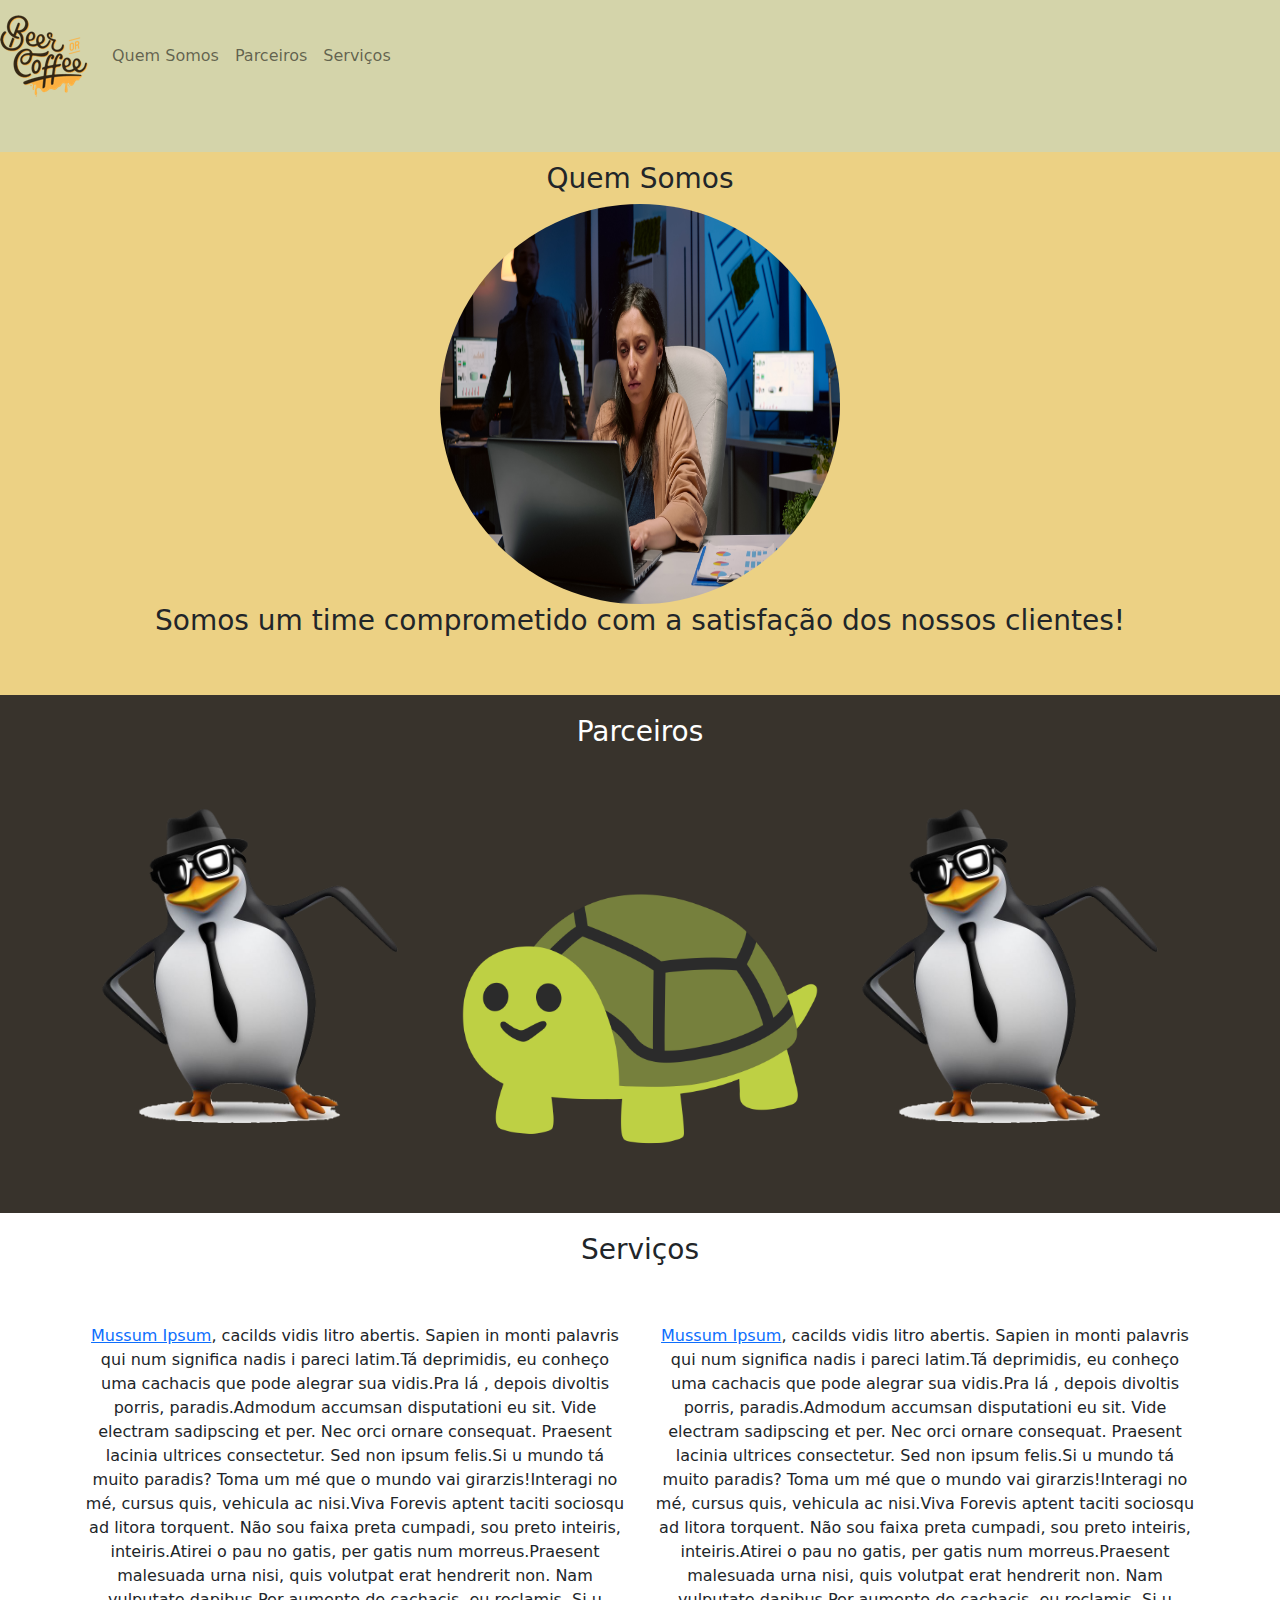
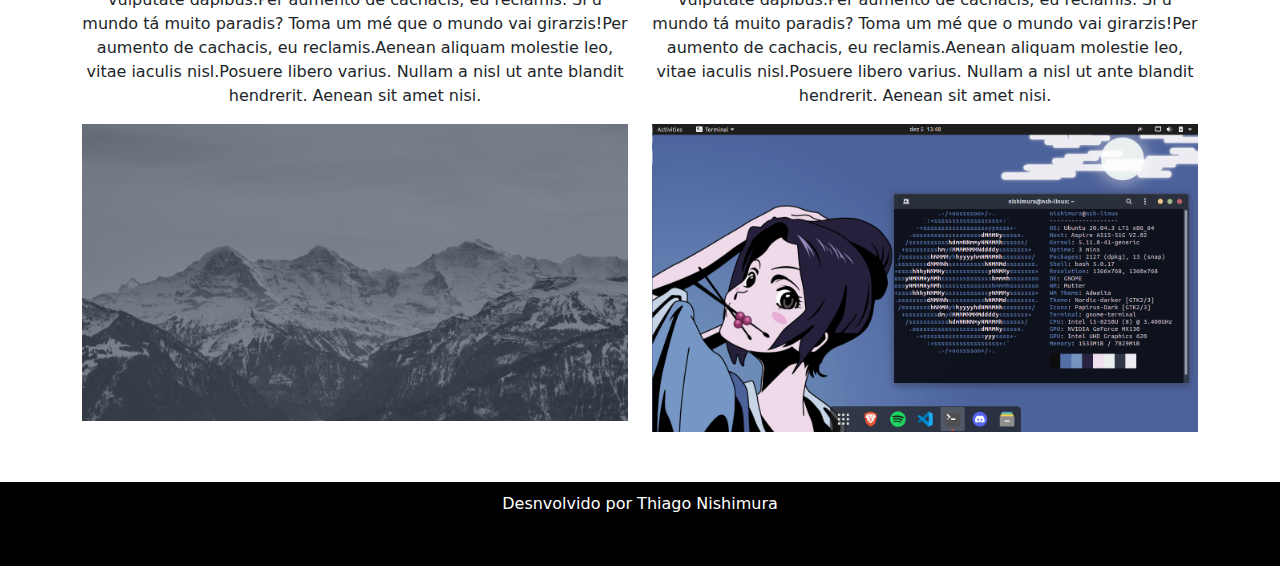
<file: modulo_bootstrap/index.html>
<!DOCTYPE html>
<html lang="pt-br">
    <head>
        <title> Minha pagina </title>
        <meta charset="utf-8">
        <link rel="stylesheet"  href="bootstrap/css/bootstrap.min.css">
        <link rel="stylesheet" href="css/style.css">
    </head>
    <body>
        <nav class="navbar navbar-expand-lg navbar-light margin">
            <a class="navbar-brand" href="#">
                <img src="img/logo-beerorcoffee-dark.png" swidth="100" height="auto">
            </a>
            <div class="collapse navbar-collapse">
                <ul class="navbar-nav">
                    <li class="nav-item">
                        <a class="nav-link" href="#quemsomos">Quem Somos</a>
                    </li>
                    <li class="nav-item">
                        <a class="nav-link" href="#parceiros">Parceiros</a>
                    </li>
                    <li class="nav-item">
                        <a class="nav-link" href="#servicos">Serviços</a>
                    </li>
                </ul>
            </div>
        </nav>
        <section id="quemsomos">
            <div class="container-fluid quem-somos text-center margin">
                <h3>Quem Somos</h3>
                <img src="img/workaholic-tired-businesswoman-typing-financial-statistics-on-laptop.jpg" class="rounded-circle" width="400" height="400">
                <h3>Somos um time comprometido com a satisfação dos nossos clientes!</h3>
            </div>
        </section>

        <section id="parceiros">
            <div class="container-fluid margin text-center parceiros">
                <h3 class="margin">Parceiros</h3>
                <div class="container">
                    <div class="row">
                        <div class="col-lg-4">
                            <img src="img/favpng_penguin-3d-rendering-stock-photography-3d-computer-graphics-royalty-free (copy).png" width="100%">

                        </div>
                        <div class="col-lg-4">
                            <img src="img/emoji-clipart-turtle-1.png" width="100%">

                        </div>
                        <div class="col-lg-4">
                            <img src="img/favpng_penguin-3d-rendering-stock-photography-3d-computer-graphics-royalty-free (copy).png" width="100%">

                        </div>
                    </div>
                </div>
            </div>
        </section>
        <section id="servicos">
            <div class="container-fluid text-center margin servicos">
                <h3 class="margin">Serviços</h3>
                <div class="container">
                    <div class="row">
                        <div class="col-lg-6">
                            <p calss="content">
                                <a href="https://mussumipsum.com/" target="_blank">Mussum Ipsum</a>,  cacilds vidis litro abertis. Sapien in monti palavris qui num significa nadis i pareci latim.Tá deprimidis, eu conheço uma cachacis que pode alegrar sua vidis.Pra lá , depois divoltis porris, paradis.Admodum accumsan disputationi eu sit. Vide electram sadipscing et per.
            
                                Nec orci ornare consequat. Praesent lacinia ultrices consectetur. Sed non ipsum felis.Si u mundo tá muito paradis? Toma um mé que o mundo vai girarzis!Interagi no mé, cursus quis, vehicula ac nisi.Viva Forevis aptent taciti sociosqu ad litora torquent.
                                
                                Não sou faixa preta cumpadi, sou preto inteiris, inteiris.Atirei o pau no gatis, per gatis num morreus.Praesent malesuada urna nisi, quis volutpat erat hendrerit non. Nam vulputate dapibus.Per aumento de cachacis, eu reclamis.
                                
                                Si u mundo tá muito paradis? Toma um mé que o mundo vai girarzis!Per aumento de cachacis, eu reclamis.Aenean aliquam molestie leo, vitae iaculis nisl.Posuere libero varius. Nullam a nisl ut ante blandit hendrerit. Aenean sit amet nisi.
                            </p>
                            <img src="img/wallpaper.jpeg" width="100%">
                        </div>
                        <div class="col-lg-6">
                            <p calss="content">
                                <a href="https://mussumipsum.com/" target="_blank">Mussum Ipsum</a>,  cacilds vidis litro abertis. Sapien in monti palavris qui num significa nadis i pareci latim.Tá deprimidis, eu conheço uma cachacis que pode alegrar sua vidis.Pra lá , depois divoltis porris, paradis.Admodum accumsan disputationi eu sit. Vide electram sadipscing et per.
            
                                Nec orci ornare consequat. Praesent lacinia ultrices consectetur. Sed non ipsum felis.Si u mundo tá muito paradis? Toma um mé que o mundo vai girarzis!Interagi no mé, cursus quis, vehicula ac nisi.Viva Forevis aptent taciti sociosqu ad litora torquent.
                                
                                Não sou faixa preta cumpadi, sou preto inteiris, inteiris.Atirei o pau no gatis, per gatis num morreus.Praesent malesuada urna nisi, quis volutpat erat hendrerit non. Nam vulputate dapibus.Per aumento de cachacis, eu reclamis.
                                
                                Si u mundo tá muito paradis? Toma um mé que o mundo vai girarzis!Per aumento de cachacis, eu reclamis.Aenean aliquam molestie leo, vitae iaculis nisl.Posuere libero varius. Nullam a nisl ut ante blandit hendrerit. Aenean sit amet nisi.
                            </p>
                            <img src="img/my_desktop.png" width="100%">
                        </div>
                    </div>
                </div>
            </div>
        </section>
        <footer>
            <p class="container-fluid text-center bg-footer margin">Desnvolvido por Thiago Nishimura</p>
        </footer>

    </body>
</html>
</file>
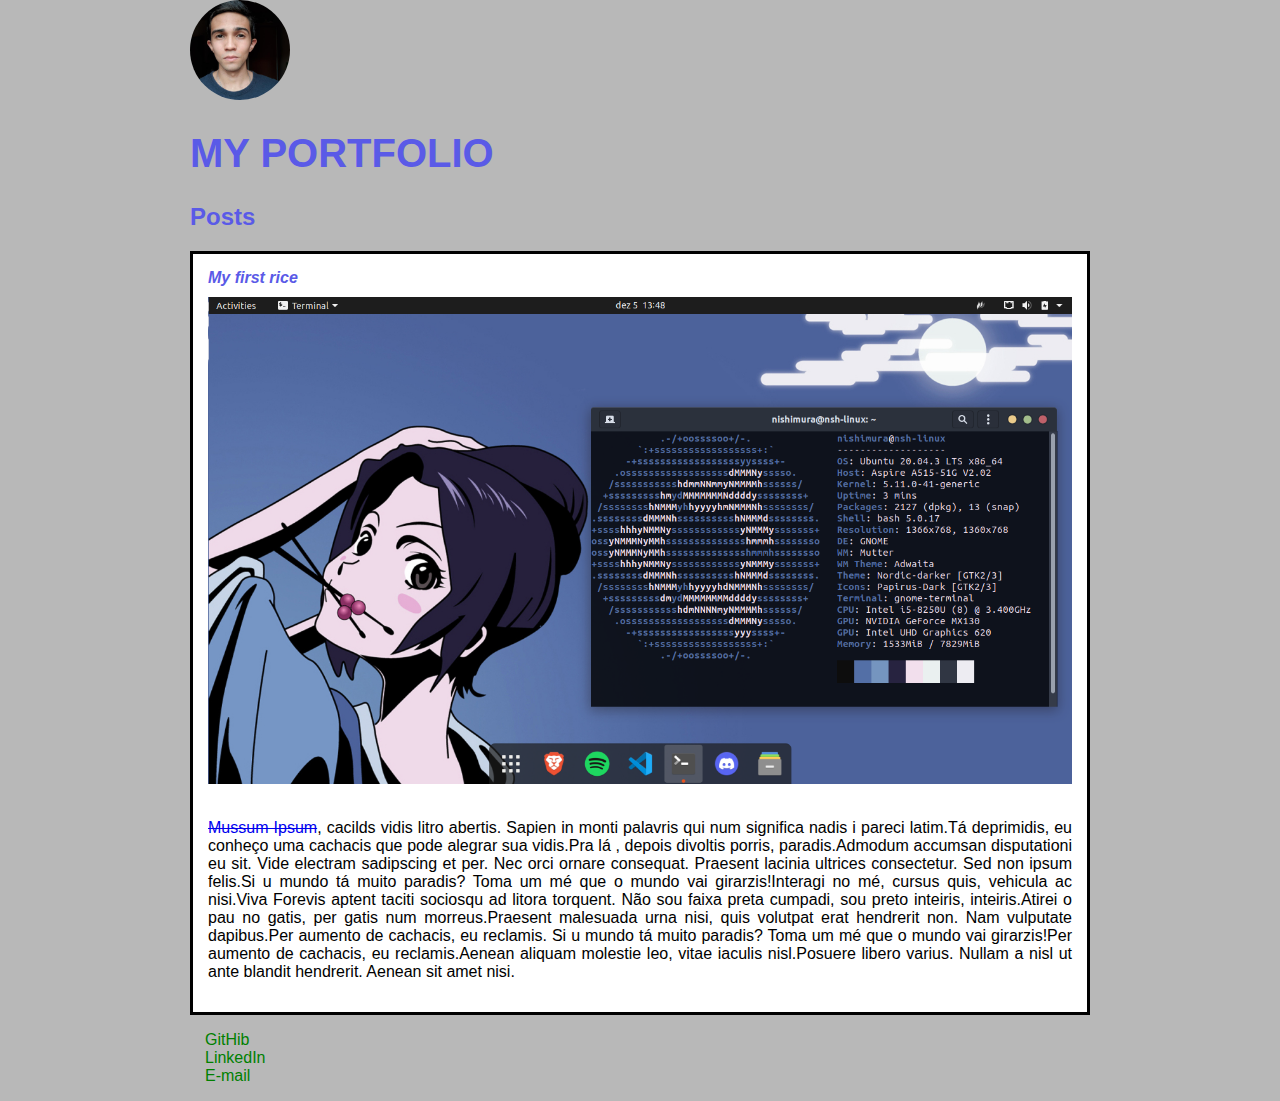
<file: modulo_html_css/index.html>
<!DOCTYPE html>
<html>
    <head>
        <meta charset="utf-8">
        <title>Thiago Nishimura</title>
        <link rel="stylesheet" href="style.css">
    </head>
    <body>
        <header>
            <img src="foto_wpp.jpeg" alt="Foto do rosto de Thiago Nishimura" class="my_pic">
            <h1 id="title"> My Portfolio </h1>
        </header>
        <section>
            <header>
                <h2 class="subtitle"> Posts </h2>
            </header>
            <article class="postagem">
                <header>
                    <h3 class="post_title"> My first rice</h3>
                    <img src="my_desktop.png" alt="Captura de Tela de Thiago Nishimura" class="post_img">
                </header>
                <p calss="content">
                    <a href="https://mussumipsum.com/" target="_blank">Mussum Ipsum</a>,  cacilds vidis litro abertis. Sapien in monti palavris qui num significa nadis i pareci latim.Tá deprimidis, eu conheço uma cachacis que pode alegrar sua vidis.Pra lá , depois divoltis porris, paradis.Admodum accumsan disputationi eu sit. Vide electram sadipscing et per.

                    Nec orci ornare consequat. Praesent lacinia ultrices consectetur. Sed non ipsum felis.Si u mundo tá muito paradis? Toma um mé que o mundo vai girarzis!Interagi no mé, cursus quis, vehicula ac nisi.Viva Forevis aptent taciti sociosqu ad litora torquent.
                    
                    Não sou faixa preta cumpadi, sou preto inteiris, inteiris.Atirei o pau no gatis, per gatis num morreus.Praesent malesuada urna nisi, quis volutpat erat hendrerit non. Nam vulputate dapibus.Per aumento de cachacis, eu reclamis.
                    
                    Si u mundo tá muito paradis? Toma um mé que o mundo vai girarzis!Per aumento de cachacis, eu reclamis.Aenean aliquam molestie leo, vitae iaculis nisl.Posuere libero varius. Nullam a nisl ut ante blandit hendrerit. Aenean sit amet nisi.
                </p>
            </article>
        </section>
        <footer>
            <ul class="contacts_list">
                <li>
                    <a href="https://github.com/dsnishimura" target="_blank"> GitHib</a>
                </li>
                <li>
                    <a href="https://www.linkedin.com/in/thiago-nishimura" target="_blank"> LinkedIn</a>
                </li>
                <li>
                    <a href="mailto:tns.nishimura@gmail.com" target="_blank">E-mail</a>
                </li>
            </ul>
        </footer>
    </body>
</html>
</file>
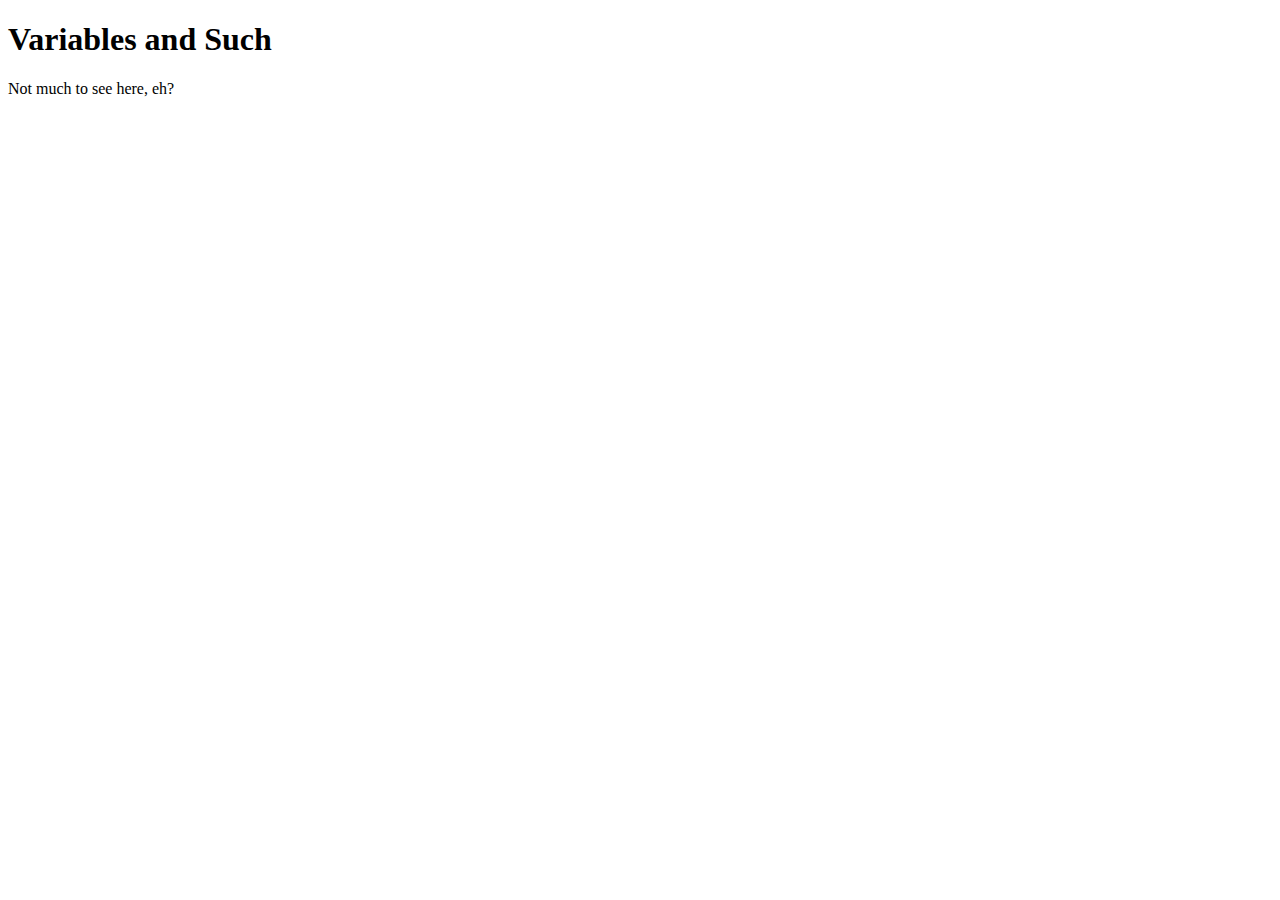
<file: modulo_js/basic_syntax_js/variables/index.html>
<!DOCTYPE html>
<html lang="en">
<head>
    <meta charset="UTF-8">
    <meta http-equiv="X-UA-Compatible" content="IE=edge">
    <meta name="viewport" content="width=device-width, initial-scale=1.0">
    <title>JS2</title>
</head>
<body>
    <h1>Variables and Such</h1>
    <p>Not much to see here, eh?</p>
    <script src="assets/script.js"></script>
</body>
</html>
</file>
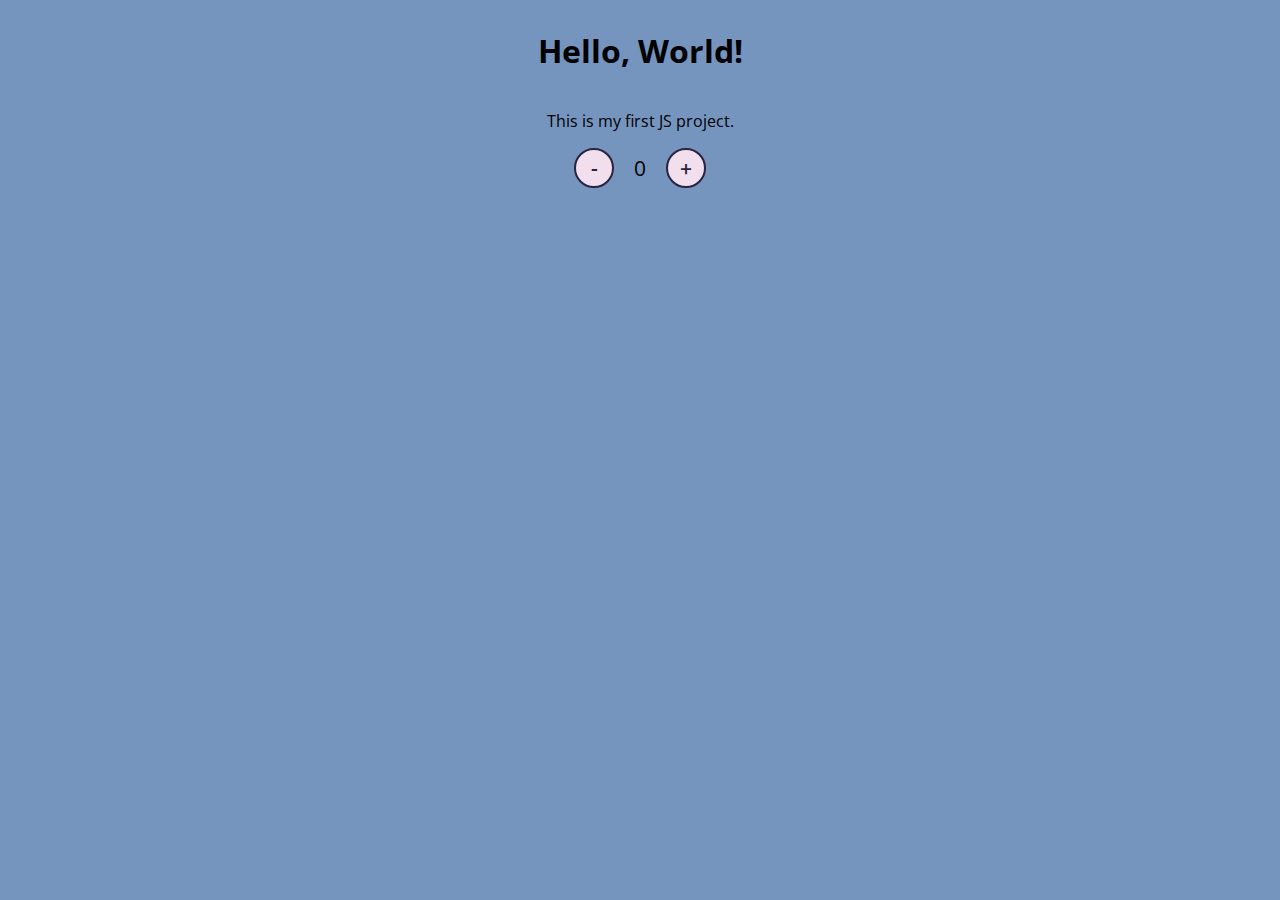
<file: modulo_js/intro_js/contador/index.html>
<!DOCTYPE html>
<html lang="en">
<head>
    <meta charset="UTF-8">
    <meta name="viewport" content="width=device-width, initial-scale=1.0">
    <link rel="stylesheet" href="assets/css/styles.css" />
    <title>Counter</title>
</head>
<body>
    <h1>Hello, World!</h1>
    <p>This is my first JS project.</p>
    <div id="counter">
        <button name="subtrair" onclick="decrement(); color()">-</button>
        <span id="currentNumber">0</span>
        <button name="adicionar" onclick="increment(); color()">+</button>
    </div>
    <script src="assets/js/scripts.js"></script>
</body>
</html>
</file>
<file: modulo_bootstrap/css/style.css>
.navbar{
    background-color: rgb(212, 212, 170);
}

.quem-somos{
    background-color: rgb(236, 209, 132);
}

.margin{
    padding-bottom: 50px;
    padding-top: 10px;
}

.parceiros{
    background-color: rgb(56, 51, 44);
    color: white;
}

.bg-footer{
    background-color: black;
    color: white;s
}
</file>
<file: modulo_html_css/style.css>
body{
    background: rgb(184, 184, 184);
    font-family: sans-serif;
    max-width: 900px;
    margin: auto;
}


#title, .subtitle, .post_title{
  color: rgb(90, 90, 231);

}

#title{
    font-size: 40px;
    text-transform: uppercase;

}

.post_title {
    font-size: 16px;
    font-style: italic;
    margin: 0;
    margin-bottom: 10px;
}

.postagem {
    background: rgb(255, 255, 255);
    padding: 15px;
    border: 3px solid black;
    margin-bottom: 15px;
    text-align: justify;
}

.content {
    margin: 0;
    margin-bottom: 15px;
    
}

.post_img{
    margin-bottom: 15px;
    width: 100%;
    height: auto;

}

.my_pic{
    width: 100px;
    height: auto;
    border-radius: 100px;
}

a{
    text-decoration: line-through;


}

.contacts_list{
    list-style: none;
    padding-left: 15px;
}

.contacts_list li a{
    color: green;
    text-decoration: none;
}
</file>
<file: modulo_js/intro_js/contador/assets/css/styles.css>
@import url('https://fonts.googleapis.com/css2?family=Open+Sans:wght@300;600&display=swap');
* {
    font-family: 'Open Sans', sans-serif;
}

body {
    display: flex;
    align-items: center;
    justify-content: center;
    flex-direction: column;
    background-color: #7595BF;
}

button {
    height: 40px;
    width: 40px;
    border-radius: 50%;
    border: 2px solid #272340;
    background-color: #F2DFED;
    color: #272340;
    font-size: 16pt;
    font-weight: 600;
    text-align: center;
}

#counter {
    display: flex;
}

#currentNumber {
    display: flex;
    align-items: center;
    margin: 0 20px;
    font-size: 16pt;
}
</file>
